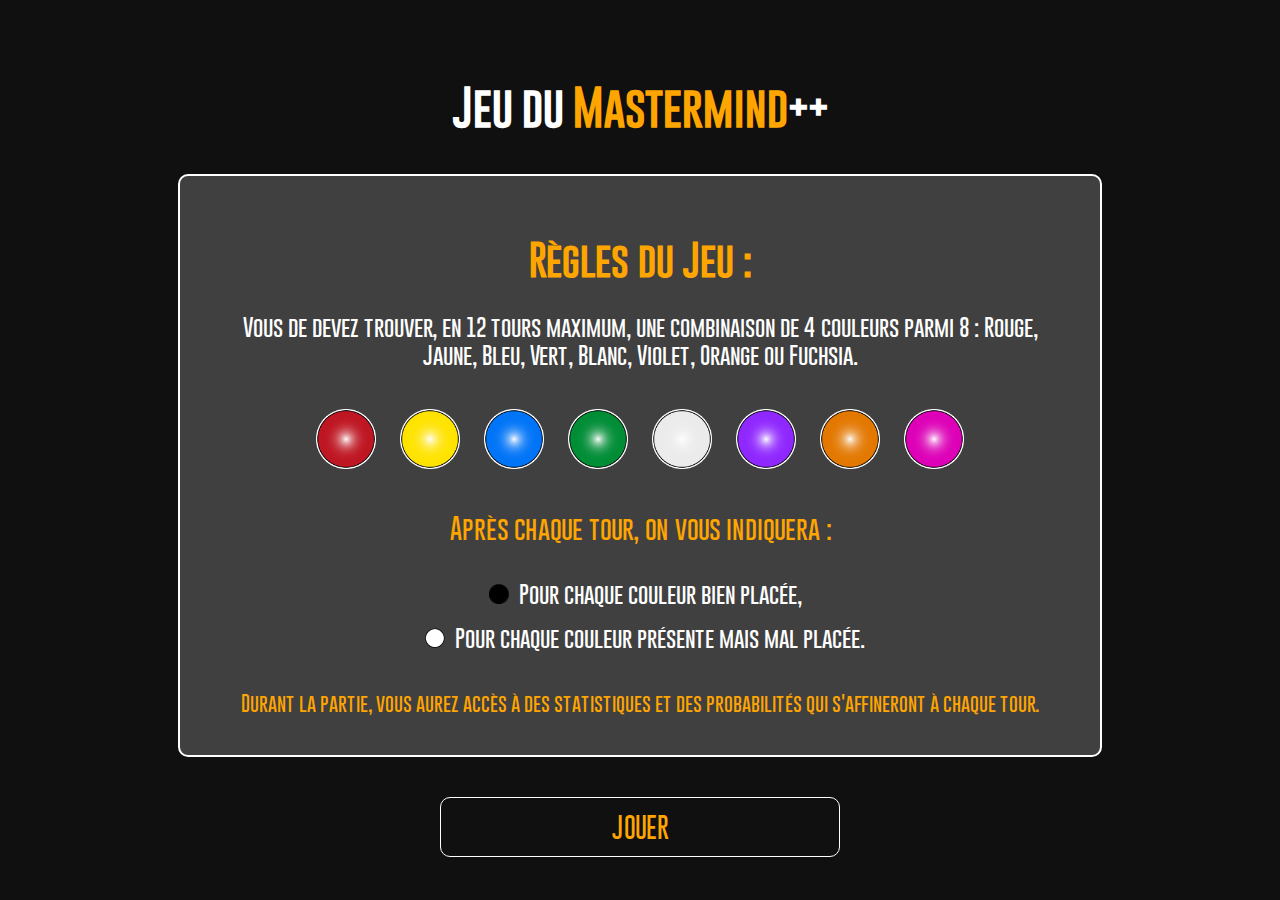
<file: index.html>
<!doctype html>

<html lang="fr">

<head>
  <meta charset="utf-8">
  <title>Jeu du Mastermind++</title>
  <meta name="description" content="Jeu du mastermind amélioré en html, css et javascript">
  <meta name="author" content="Jacques Granarolo">
  <link rel="icon" type="image/png" href="image/small/ico_small_white.png" />
  <link rel="stylesheet" href="css/homepage_computer.css?v=1.0">
  <script language="JavaScript" type="text/javascript"  src="javascript/controller/homepage.js"></script>
  <script language="JavaScript" type="text/javascript"  src="javascript/controller/controllerHomepage.js"></script>
  <script language="JavaScript" type="text/javascript"  src="javascript/model/modelHomepage.js"></script>
  <script language="JavaScript" type="text/javascript"  src="javascript/view/viewHomepage.js"></script>
</head>

<body onload="initPage()">
  <div id="bloc_principal">
    <div id="bloc_titre">
      <h1>Jeu du <span class="texte_orange">Mastermind</span>++</h1>
    </div>

    <div id="bloc_regles">
        <h3 class="titre_regles">Règles du Jeu :</h3>
        <p id="texte">Vous de devez trouver, en 12 tours maximum, une combinaison de 4 couleurs parmi 8 : Rouge, Jaune, Bleu, Vert, Blanc, Violet, Orange ou Fuchsia.</p>
        <img class="ico_regles" src="image/white/ico_wb_red.png">
        <img class="ico_regles" src="image/white/ico_wb_yellow.png">
        <img class="ico_regles" src="image/white/ico_wb_blue.png">
        <img class="ico_regles" src="image/white/ico_wb_green.png">
        <img class="ico_regles" src="image/white/ico_wb_white.png">
        <img class="ico_regles" src="image/white/ico_wb_purple.png">
        <img class="ico_regles" src="image/white/ico_wb_orange.png">
        <img class="ico_regles" src="image/white/ico_wb_fuchsia.png">
       <p class="texte1">Après chaque tour, on vous indiquera :</p>
        <p class="texte_resultat"><img class="ico_result_regles" src="image/very_small/ico_vs_black.png">Pour chaque couleur bien placée,</p>
        <p class="texte_resultat"><img class="ico_result_regles" src="image/very_small/ico_vs_white.png">Pour chaque couleur présente mais mal placée.</p>
        <p class="texte2">Durant la partie, vous aurez accès à des statistiques et des probabilités qui s'affineront à chaque tour.</p>
    </div>
    <input id="bouton_jouer" type="button" value="JOUER" onclick="ControllerHomepage.lancementJeu()">

  </div>
</body>
</html>
</file>
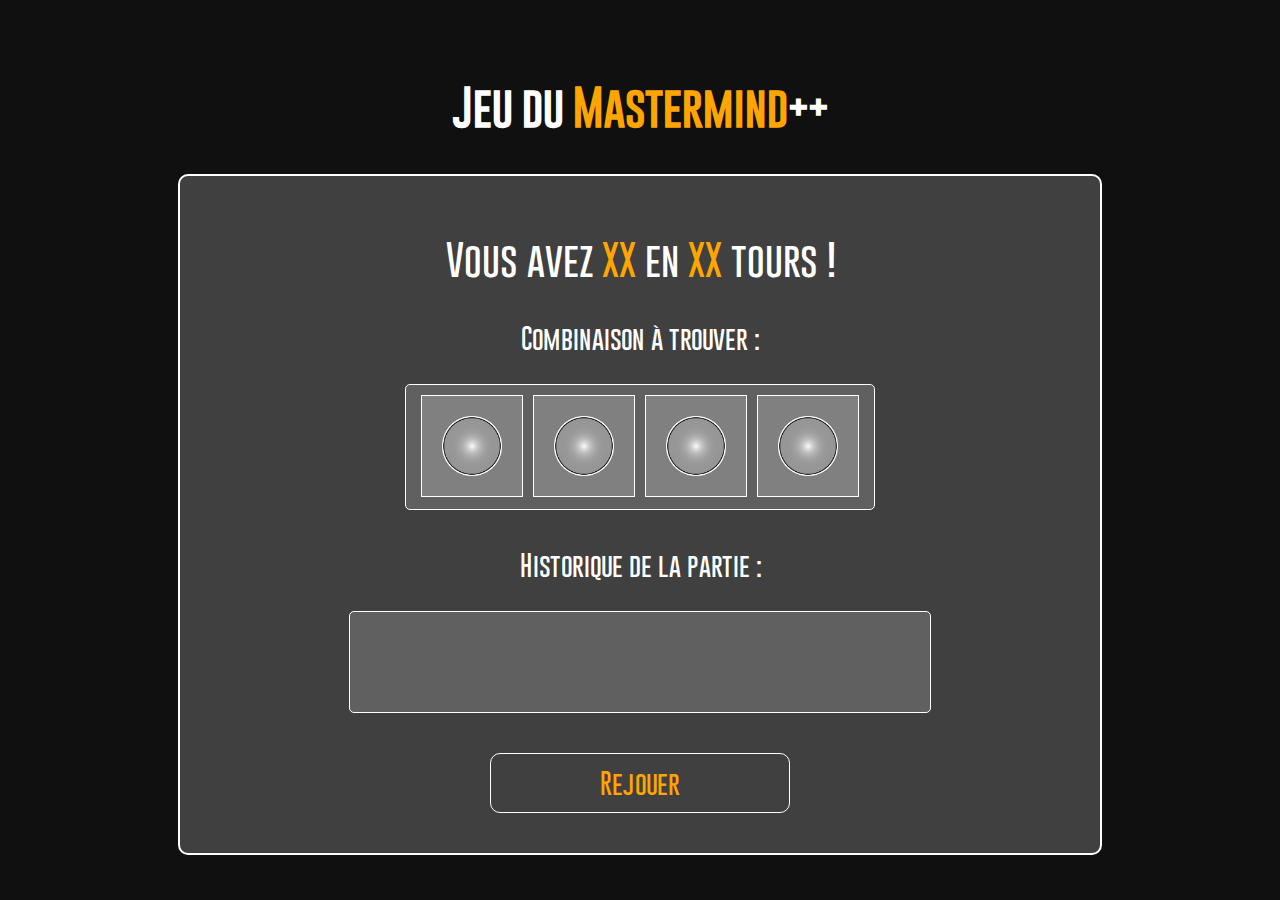
<file: html/endgame.html>
<!doctype html>

<html lang="fr">

<head>
  <meta charset="utf-8">
  <title>Jeu du Mastermind++</title>
  <meta name="description" content="Jeu du mastermind amélioré en html, css et javascript">
  <meta name="author" content="Jacques Granarolo">
  <link rel="icon" type="image/png" href="../image/small/ico_small_white.png" />
  <link rel="stylesheet" href="../css/endgame_computer.css?v=1.0">
  <script language="JavaScript" type="text/javascript"  src='../javascript/controller/functions.js'></script>
  <script language="JavaScript" type="text/javascript"  src='../javascript/model/constant.js'></script>
  <script language="JavaScript" type="text/javascript"  src='../javascript/model/ClassColor.js'></script>
  <script language="JavaScript" type="text/javascript"  src='../javascript/model/ClassCombi.js'></script>
  <script language="JavaScript" type="text/javascript"  src='../javascript/model/modelEndgame.js'></script>
  <script language="JavaScript" type="text/javascript"  src='../javascript/view/viewEndgame.js'></script>
  <script language="JavaScript" type="text/javascript"  src='../javascript/controller/controllerEndgame.js'></script>
  <script language="JavaScript" type="text/javascript"  src='../javascript/controller/endgame.js'></script>
</head>

<body onload="initEndGame()">

  <div id="bloc_principal">
    <div id="bloc_titre">
      <h1>Jeu du <span class="text_orange">Mastermind</span>++</h1>
    </div>
    <div id="bloc_container">
      <p id="text_game_won">Vous avez <span id="result_game_won">XX</span> en <span id="turn_number">XX</span> tours !</p>
      <p class="text_1">Combinaison à trouver :</p>
      <div id="bloc_combi_to_play">
        <span class="case" id="case_1">
          <img class="icon_grey" src="../image/white/ico_wb_grey.png">
        </span>
        <span class="case" id="case_2">
          <img class="icon_grey" src="../image/white/ico_wb_grey.png">
        </span>
        <span class="case" id="case_3">
          <img class="icon_grey" src="../image/white/ico_wb_grey.png">
        </span>
        <span class="case" id="case_4">
          <img class="icon_grey" src="../image/white/ico_wb_grey.png">
        </span>
      </div>
      <p class="text_1">Historique de la partie :</p>
      <div id="bloc_combi_played">

      </div>
      <input id="button_return_game" type="button" value="Rejouer" onclick="returnToGame()">
    </div>
  </div>
</body>
</html>
</file>
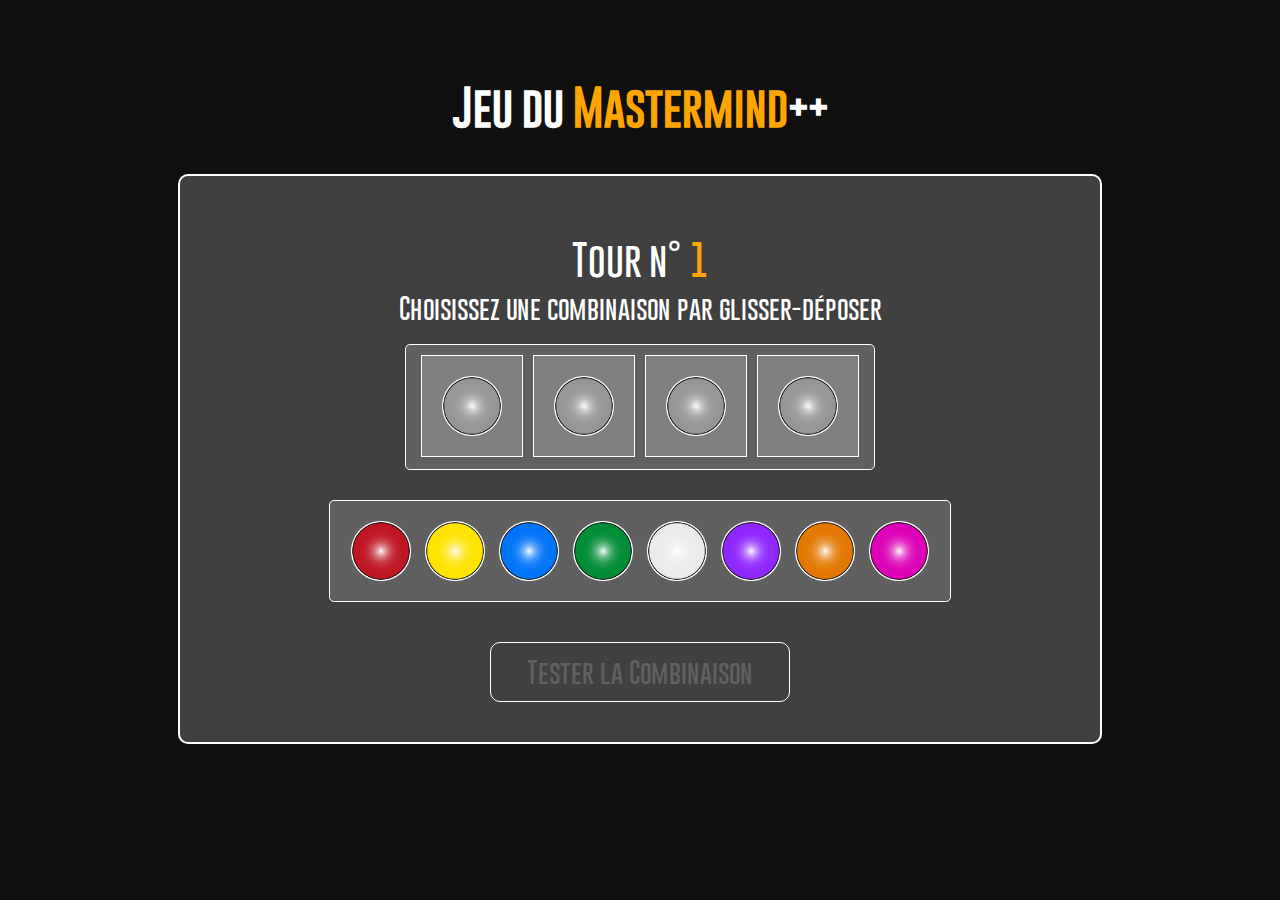
<file: html/game.html>
<!doctype html>

<html lang="fr">

<head>
  <meta charset="utf-8">
  <title>Jeu du Mastermind++</title>
  <meta name="description" content="Jeu du mastermind amélioré en html, css et javascript">
  <meta name="author" content="Jacques Granarolo">
  <link rel="icon" type="image/png" href="../image/small/ico_small_white.png" />
  <link rel="stylesheet" href="../css/game_computer.css?v=1.0">
  <script language="JavaScript" type="text/javascript"  src='../javascript/lib/DragDropTouch.js'></script>
  <script language="JavaScript" type="text/javascript"  src='../javascript/controller/functions.js'></script>
  <script language="JavaScript" type="text/javascript"  src='../javascript/model/constant.js'></script>
  <script language="JavaScript" type="text/javascript"  src='../javascript/model/ClassColor.js'></script>
  <script language="JavaScript" type="text/javascript"  src='../javascript/model/ClassCombi.js'></script>
  <script language="JavaScript" type="text/javascript"  src='../javascript/model/modelGame.js'></script>
  <script language="JavaScript" type="text/javascript"  src='../javascript/view/viewGame.js'></script>
  <script language="JavaScript" type="text/javascript"  src='../javascript/controller/controllerGame.js'></script>
  <script language="JavaScript" type="text/javascript"  src='../javascript/model/modelStatistic.js'></script>
  <script language="JavaScript" type="text/javascript"  src='../javascript/controller/controllerStatistic.js'></script>
  <script language="JavaScript" type="text/javascript"  src='../javascript/controller/game.js'></script>
</head>

<body onload="initGame()">
  <div id="bloc_principal">
    <div id="bloc_titre">
      <h1>Jeu du <span class="text_orange">Mastermind</span>++</h1>
    </div>
    <div id="bloc_container">
      <p id="text_turn_number">Tour n° <span id="turn_number">0</span></p>
      <p class="text_1">Choisissez une combinaison par glisser-déposer</p>
      <div id="bloc_combi_to_play">
        <span class="case" id="case_1" ondrop="drop(event, 1)" ondragover="ControllerGame.allowDrop(event)">
          <img class="icon_grey" src="../image/white/ico_wb_grey.png">
        </span>
        <span class="case" id="case_2" ondrop="drop(event, 2)" ondragover="ControllerGame.allowDrop(event)">
          <img class="icon_grey" src="../image/white/ico_wb_grey.png">
        </span>
        <span class="case" id="case_3" ondrop="drop(event, 3)" ondragover="ControllerGame.allowDrop(event)">
          <img class="icon_grey" src="../image/white/ico_wb_grey.png">
        </span>
        <span class="case" id="case_4" ondrop="drop(event, 4)" ondragover="ControllerGame.allowDrop(event)">
          <img class="icon_grey" src="../image/white/ico_wb_grey.png">
        </span>
      </div>
      <div id="bloc_colors_to_pick" ondrop="dropReturn(event)" ondragover="ControllerGame.allowDrop(event)">
        <img id="icon_red" class="icon_to_pick" src="../image/white/ico_wb_red.png" draggable="true" ondragstart="ControllerGame.drag(event)">
        <img id="icon_yellow" class="icon_to_pick" src="../image/white/ico_wb_yellow.png" draggable="true" ondragstart="ControllerGame.drag(event)">
        <img id="icon_blue" class="icon_to_pick" src="../image/white/ico_wb_blue.png" draggable="true" ondragstart="ControllerGame.drag(event)">
        <img id="icon_green" class="icon_to_pick" src="../image/white/ico_wb_green.png" draggable="true" ondragstart="ControllerGame.drag(event)">
        <img id="icon_white" class="icon_to_pick" src="../image/white/ico_wb_white.png" draggable="true" ondragstart="ControllerGame.drag(event)">
        <img id="icon_purple" class="icon_to_pick" src="../image/white/ico_wb_purple.png" draggable="true" ondragstart="ControllerGame.drag(event)">
        <img id="icon_orange" class="icon_to_pick" src="../image/white/ico_wb_orange.png" draggable="true" ondragstart="ControllerGame.drag(event)">
        <img id="icon_fuchsia" class="icon_to_pick" src="../image/white/ico_wb_fuchsia.png" draggable="true" ondragstart="ControllerGame.drag(event)">
      </div>
      <input id="button_send" class ="hover_off" type="button" value="Tester la Combinaison" onclick="sendCombi()" disabled>


      </div>
    </div>
  </div>

</body>
</html>
</file>
<file: css/homepage_computer.css>
@import "homepage_tablet.css" (max-width: 1024px) and (min-width: 768px);
@import "homepage_phone.css" (max-width: 768px);

@font-face {font-family:"goBold"; src:url("../font/gobold/gobold-thin.ttf") format("truetype");}

@media (min-width: 1024px) {

  * {
    margin: 0;
    padding: 0;
  }

  body {background-color: #101010; text-align: center}

  h1, h3, p {
    margin-top: 40px;
    color: white;
    font-family:"goBold", arial, sans-serif;
  }

  h1 {
    margin-top: 20px;
    font-size: 42px;
  }

  h3 {
    margin-top: 0px;
    font-size: 36px;
    color: orange;
    margin-bottom: 20px;
  }

  p {
    margin-top: 30px;
    font-size: 21px;
  }

  .texte_orange {
    color: orange;
  }

  .texte_resultat{
    margin-top: 0px;
  }

  .texte1{
    margin-top: 40px;
    margin-bottom: 20px;
    color: orange;
    font-size: 24px;
  }

  .texte2{
    margin-top: 40px;
    margin-bottom: 0px;
    color: orange;
    font-size: 18px;
  }

  #texte {
    margin-bottom: 30px;
  }

  #bloc_titre {
    margin-top: 80px;
    margin-left: auto;
    margin-right: auto;
  }

  #bloc_regles {
    background-color: #404040;
    margin-left: auto;
    margin-right: auto;
    margin-top: 40px;
    width: 800px;
    padding: 60px;
    padding-bottom: 40px;
    border-radius: 10px;
    -webkit-border-radius: 10px;
    -moz-border-radius: 10px;
    -ms-border-radius: 10px;
    -o-border-radius:10px;
    border: 2px solid #FFFFFF;
  }

  #bouton_jouer {
    margin-top: 40px;
    margin-left: auto;
    margin-right: auto;
    width: 400px;
    height: 60px;
    background-color: #101010;
    font-family: "goBold", arial, sans-serif;
    color: orange;
    font-size: 24px;
    border-radius: 10px;
    -webkit-border-radius: 10px;
    -moz-border-radius: 10px;
    -ms-border-radius: 10px;
    -o-border-radius:10px;
    border: 1px solid #FFFFFF;
  }

  .ico_regles {
    margin-top: 10px;
    margin-left: 10px;
    margin-right: 10px;
    width: 60px;
    height: 60px;
  }

  .ico_result_regles {
    margin-top: 20px;
    margin-left: 10px;
    margin-right: 10px;
    width: 20px;
    height: 20px;
  }

}
</file>
<file: css/endgame_computer.css>
@import "endgame_tablet.css" (max-width: 1024px) and (min-width: 768px);
@import "endgame_phone.css" (max-width: 768px);

@font-face {font-family:"goBold"; src:url("../font/gobold/gobold-thin.ttf") format("truetype");}

@media (min-width: 1024px) {
  * {
    margin: 0;
    padding: 0;
  }

  .invisible {
    visibility: hidden;
  }

  .visible {
    visibility: visible;
  }

  body {background-color: #101010; text-align: center}

  h1, h3, p {
    margin-top: 40px;
    color: white;
    font-family:"goBold",arial,sans-serif;
  }

  h1 {
    margin-top: 20px;
    font-size: 42px;
  }

  .text_orange {
    color: orange;
  }

  .text_1{
    margin-top: 40px;
    margin-bottom: 10px;
    color: white;
    font-size: 24px;
  }

  #bloc_titre {
    margin-top: 80px;
    margin-left: auto;
    margin-right: auto;
  }

  #bloc_container {
    background-color: #404040;
    margin-left: auto;
    margin-right: auto;
    margin-top: 40px;
    margin-bottom: 40px;
    width: 800px;
    min-height: 100px;
    padding: 60px;
    padding-bottom: 0px;
    border-radius: 10px;
    -webkit-border-radius: 10px;
    -moz-border-radius: 10px;
    -ms-border-radius: 10px;
    -o-border-radius:10px;
    border: 2px solid #FFFFFF;
  }

  #text_game_won {
    margin-top: 0px;
    font-size: 36px;
    color: white;
    margin-bottom: 10px;
  }

  #turn_number, #result_game_won {
    color: orange;
  }

  #button_return_game {
    margin-top: 40px;
    margin-left: auto;
    margin-right: auto;
    margin-bottom: 40px;
    width: 300px;
    height: 60px;
    background-color: #404040;
    font-family: "goBold", arial, sans-serif;
    font-size: 24px;
    color: orange;
    border-radius: 10px;
    -webkit-border-radius: 10px;
    -moz-border-radius: 10px;
    -ms-border-radius: 10px;
    -o-border-radius:10px;
    border: 1px solid #FFFFFF;
  }

  #bloc_combi_played {
    background-color: #606060;
    margin-top: 30px;
    margin-left: auto;
    margin-right: auto;
    padding-top: 5px;
    padding-bottom: 15px;
    width: 580px;
    min-height: 80px;
    border-radius: 5px;
    -webkit-border-radius: 5px;
    -moz-border-radius: 5px;
    -ms-border-radius: 5px;
    -o-border-radius:5px;
    border: 1px solid #FFFFFF;
  }

  #button_return_game:hover {
    border: 1px solid orange;
  }

  #bloc_combi_to_play {
    background-color: #606060;
    margin-top: 30px;
    margin-left: auto;
    margin-right: auto;
    width: 468px;
    height: 124px;
    border-radius: 5px;
    -webkit-border-radius: 5px;
    -moz-border-radius: 5px;
    -ms-border-radius: 5px;
    -o-border-radius:5px;
    border: 1px solid #FFFFFF;
  }

  .case {
    display:inline-block;
    background-color: #808080;
    margin-top: 10px;
    margin-left: 3px;
    margin-right: 3px;
    padding-top: 0px;
    width: 100px;
    height: 100px;
    border: 1px solid #FFFFFF;
  }

  .icon_grey {
    display:inline-block;
    margin-top: 20px;
    margin-left: 5px;
    margin-right: 5px;
    margin-bottom: 0px;
    width: 60px;
    height: 60px;
  }

  .icon_to_find {
    display:inline-block;
    margin-top: 20px;
    margin-left: 5px;
    margin-right: 5px;
    margin-bottom: 0px;
    width: 60px;
    height: 60px;
  }

  .line_combi {
    background-color: #808080;
    margin-left: auto;
    margin-right: auto;
    margin-top: 10px;
    width: 550px;
    min-height: 60px;
    padding-top: 0px;
    padding-bottom: 10px;
    padding-left: 5px;
    text-align: left;
    border-radius: 2px;
    -webkit-border-radius: 2px;
    -moz-border-radius: 2px;
    -ms-border-radius: 2px;
    -o-border-radius:2px;
    border: 1px solid #FFFFFF;
  }

  .icon_line {
    display:inline-block;
    margin-top: 20px;
    margin-left: 5px;
    margin-right: 5px;
    margin-bottom: 0px;
    width: 50px;
    height: 50px;
  }

  .icon_result {
    display:inline-block;
    margin-top: 5px;
    margin-left: 5px;
    margin-right: 5px;
    margin-bottom: 10px;
    width: 30px;
    height: 30px;
  }

  .icon_number {
    display:inline-block;
    margin-top: 20px;
    margin-left: 30px;
    margin-right: 30px;
    margin-bottom: 10px;
    width: 30px;
    height: 30px;
  }

  .last_icon_line {
    margin-right: 30px;
  }
</file>
<file: css/game_computer.css>
@import "game_tablet.css" (max-width: 1024px) and (min-width: 768px);
@import "game_phone.css" (max-width: 768px);

@font-face {font-family:"goBold"; src:url("../font/gobold/gobold-thin.ttf") format("truetype");}

@media (min-width: 1024px) {

  * {
    margin: 0;
    padding: 0;
  }

  .invisible {
    visibility: hidden;
  }

  .visible {
    visibility: visible;
  }

  body {background-color: #101010; text-align: center}

  h1, h2, h3, h4, h5, p, .text_stats {
    margin-top: 40px;
    color: white;
    font-family:"goBold",arial,sans-serif;
  }

  h1 {
    margin-top: 20px;
    font-size: 42px;
  }

  .text_orange {
    color: orange;
  }

  .text_1{
    margin-top: 0px;
    margin-bottom: 20px;
    color: white;
    font-size: 24px;
  }

  .text_stats{
    margin-top: 0px;
    margin-bottom: 20px;
    color: orange;
    font-size: 14px;
  }

  #text_turn_number {
    margin-top: 0px;
    font-size: 36px;
    color: white;
    margin-bottom: 10px;
  }

  #turn_number {
    color: orange;
  }

  #bloc_titre {
    margin-top: 80px;
    margin-left: auto;
    margin-right: auto;
  }

  #bloc_combi_to_play {
    background-color: #606060;
    margin-top: 20px;
    margin-left: auto;
    margin-right: auto;
    width: 468px;
    height: 124px;
    border-radius: 5px;
    -webkit-border-radius: 5px;
    -moz-border-radius: 5px;
    -ms-border-radius: 5px;
    -o-border-radius:5px;
    border: 1px solid #FFFFFF;
  }

  #bloc_colors_to_pick {
    background-color: #606060;
    margin-top: 30px;
    margin-left: auto;
    margin-right: auto;
    padding-top: 0px;
    padding-bottom: 20px;
    width: 620px;
    height: 80px;
    border-radius: 5px;
    -webkit-border-radius: 5px;
    -moz-border-radius: 5px;
    -ms-border-radius: 5px;
    -o-border-radius:5px;
    border: 1px solid #FFFFFF;
  }

  .icon_to_pick {
    display:inline-block;
    margin-top: 20px;
    margin-left: 5px;
    margin-right: 5px;
    margin-bottom: 0px;
    width: 60px;
    height: 60px;
  }

  .case {
    display:inline-block;
    background-color: #808080;
    margin-top: 10px;
    margin-left: 3px;
    margin-right: 3px;
    padding-top: 0px;
    width: 100px;
    height: 100px;
    border: 1px solid #FFFFFF;
  }

  .icon_grey {
    display:inline-block;
    margin-top: 20px;
    margin-left: 5px;
    margin-right: 5px;
    margin-bottom: 0px;
    width: 60px;
    height: 60px;
  }

  #button_send {
    margin-top: 40px;
    margin-left: auto;
    margin-right: auto;
    width: 300px;
    height: 60px;
    background-color: #404040;
    font-family: "goBold", arial, sans-serif;
    font-size: 24px;
    color: #606060;
    border-radius: 10px;
    -webkit-border-radius: 10px;
    -moz-border-radius: 10px;
    -ms-border-radius: 10px;
    -o-border-radius:10px;
  }

  #button_stat {
    margin-top: 40px;
    margin-left: auto;
    margin-right: auto;
    width: 300px;
    height: 60px;
    background-color: #404040;
    font-family: "goBold", arial, sans-serif;
    font-size: 24px;
    color: orange;
    border-radius: 10px;
    -webkit-border-radius: 10px;
    -moz-border-radius: 10px;
    -ms-border-radius: 10px;
    -o-border-radius:10px;
    border: 1px solid #FFFFFF;
  }

  #button_stat:hover {
    border: 1px solid orange;
  }

  .hover_on {
    border: 1px solid orange;
  }

  .hover_off {
    border: 1px solid #FFFFFF;
  }

  #bloc_container {
    background-color: #404040;
    margin-left: auto;
    margin-right: auto;
    margin-top: 40px;
    margin-bottom: 40px;
    width: 800px;
    min-height: 400px;
    padding: 60px;
    padding-bottom: 40px;
    border-radius: 10px;
    -webkit-border-radius: 10px;
    -moz-border-radius: 10px;
    -ms-border-radius: 10px;
    -o-border-radius:10px;
    border: 2px solid #FFFFFF;
  }

  #bloc_combi_played {
    background-color: #606060;
    margin-top: 30px;
    margin-left: auto;
    margin-right: auto;
    padding-top: 5px;
    padding-bottom: 15px;
    width: 580px;
    min-height: 80px;
    border-radius: 5px;
    -webkit-border-radius: 5px;
    -moz-border-radius: 5px;
    -ms-border-radius: 5px;
    -o-border-radius:5px;
    border: 1px solid #FFFFFF;
  }

  #bloc_stats {
    background-color: #606060;
    margin-top: 30px;
    margin-left: auto;
    margin-right: auto;
    padding-top: 0px;
    padding-bottom: 15px;
    width: 580px;
    min-height: 80px;
    border-radius: 5px;
    -webkit-border-radius: 5px;
    -moz-border-radius: 5px;
    -ms-border-radius: 5px;
    -o-border-radius:5px;
    border: 1px solid #FFFFFF;
  }

  .line_combi {
    background-color: #808080;
    margin-left: auto;
    margin-right: auto;
    margin-top: 10px;
    width: 550px;
    min-height: 60px;
    padding-top: 0px;
    padding-bottom: 10px;
    padding-left: 5px;
    text-align: left;
    border-radius: 2px;
    -webkit-border-radius: 2px;
    -moz-border-radius: 2px;
    -ms-border-radius: 2px;
    -o-border-radius:2px;
    border: 1px solid #FFFFFF;
  }

  .icon_line {
    display:inline-block;
    margin-top: 20px;
    margin-left: 5px;
    margin-right: 5px;
    margin-bottom: 0px;
    width: 50px;
    height: 50px;
  }

  .icon_result {
    display:inline-block;
    margin-top: 5px;
    margin-left: 5px;
    margin-right: 5px;
    margin-bottom: 10px;
    width: 30px;
    height: 30px;
  }

  .icon_number {
    display:inline-block;
    margin-top: 5px;
    margin-left: 30px;
    margin-right: 20px;
    margin-bottom: 10px;
    width: 30px;
    height: 30px;
  }

  .last_icon_line {
    margin-right: 30px;
  }

  .ico_stats {
    display:inline-block;
    margin-top: 20px;
    margin-left: 5px;
    margin-right: 5px;
    margin-bottom: 0px;
    width: 30px;
    height: 30px;
  }

  .ico_combi_predicted {
    display:inline-block;
    margin-top: 10px;
    margin-left: 5px;
    margin-right: 5px;
    margin-bottom: 0px;
    width: 30px;
    height: 30px;
  }

  .bloc_presence_color {
    display:inline-block;
    margin-top: 5px;
    margin-left: auto;
    margin-right: auto;
    margin-bottom: 5px;
    width: 250px;
  }

  .bloc_combi_kept {
    display:inline-block;
    margin-top: 5px;
    margin-left: auto;
    margin-right: auto;
    margin-bottom: 5px;
    width:250px;
  }

  .bloc_stats_intern {
    background-color: #808080;
    margin-left: auto;
    margin-right: auto;
    margin-top: 10px;
    margin-bottom: 0px;
    padding-bottom: 20px;
    width: 550px;
    border-radius: 2px;
    -webkit-border-radius: 2px;
    -moz-border-radius: 2px;
    -ms-border-radius: 2px;
    -o-border-radius:2px;
    border: 1px solid #FFFFFF;
  }

  .title_stats {
    margin-top: 20px;
  }

  #bloc_combi_predicted {
    background-color: #606060;
    margin-top: 5px;
    margin-left: auto;
    margin-right: auto;
    margin-bottom: 5px;
    padding-bottom: 5px;
    width: 400px;
    min-height: 80px;
    border-radius: 2px;
    -webkit-border-radius: 2px;
    -moz-border-radius: 2px;
    -ms-border-radius: 2px;
    -o-border-radius:2px;
    border: 1px solid #FFFFFF;
  }

  .ico_combi_kept_cumulative {
    display:inline-block;
    margin-top: 10px;
    margin-left: 2px;
    margin-right: 2px;
    margin-bottom: 0px;
    width: 20px;
    height: 20px;
  }

  .bloc_percent {
    display:inline-block;
    margin-top: 5px;
    margin-left: auto;
    margin-right: auto;
    margin-bottom: 5px;
    width: 120px;
  }
}
</file>
